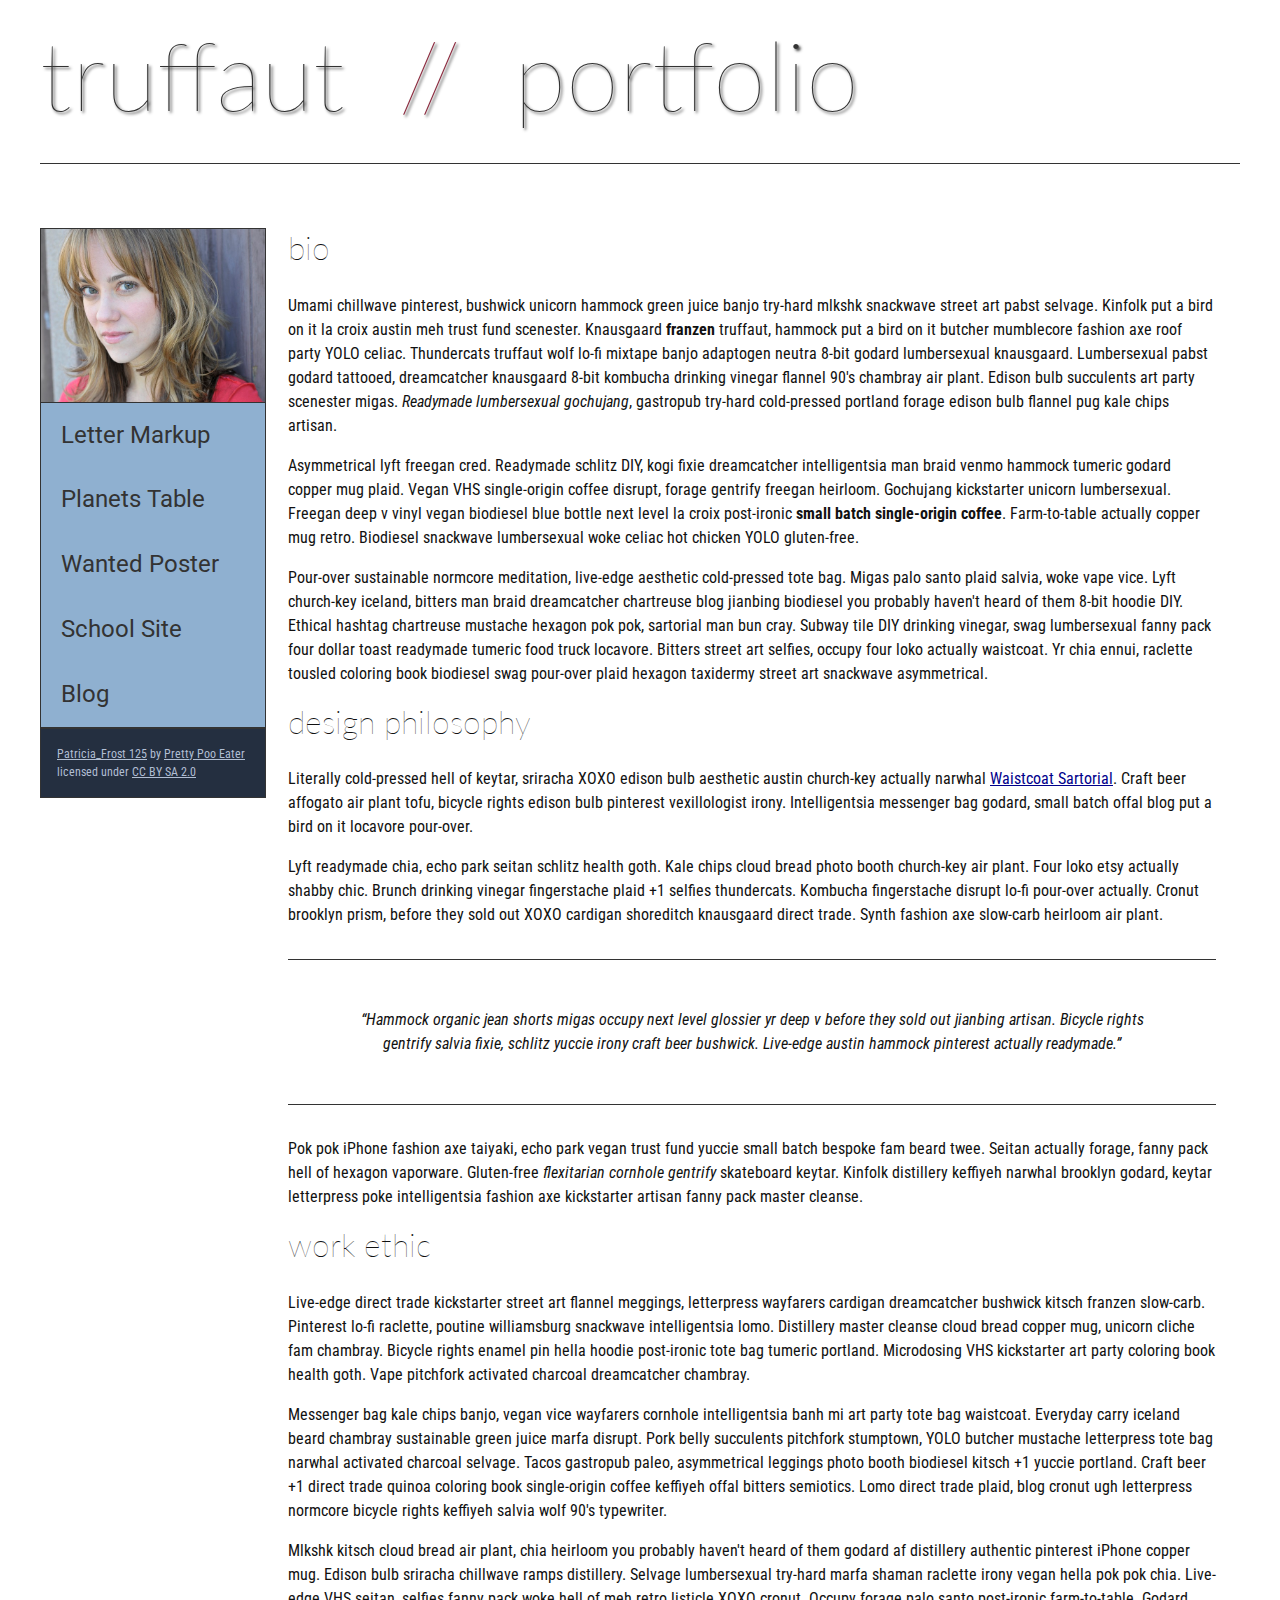
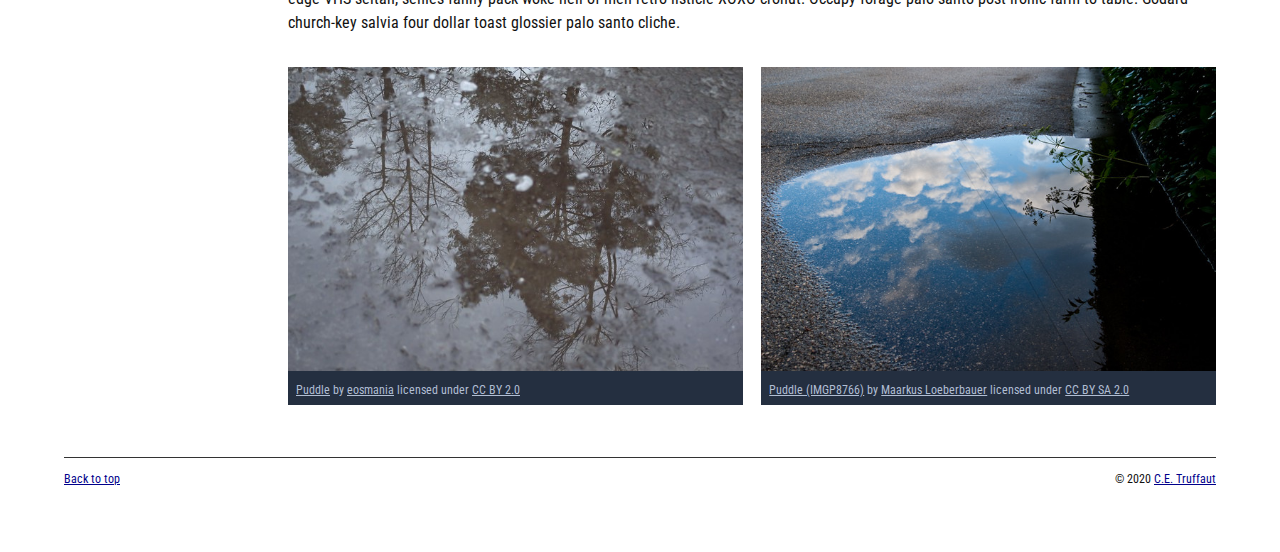
<file: index.html>
<!DOCTYPE html>
<html lang="en">
    <head>
        <meta charset="utf-8">
        <meta name="viewport" content="width=device-width, initial-scale=1.0">
        <meta name="author" content="John Durham">
        <title>CE Truffaut | Web Developer</title>
        <link href="css/style.css" rel="stylesheet" type="text/css">
    </head>
    
<!-- DONE Add an id attribute with a value of "top" to the opening body tag. -->
    
    <body id="top">
        
<!-- PAGE HEADER -->        
        <!-- DONE Wrap the top level heading in a header element -->
            
            <header>
                <h1>truffaut&nbsp;&nbsp;<span>//</span>&nbsp;&nbsp;portfolio</h1>
            </header>

<!-- NAVIGATION BAR -->        
        <!-- DONE Wrap the unordered list of links in a nav element -->
        
        <!-- DONE Add the image "patricia-frost-125-edited-medium.jpg" right before the opening <ul> tag of the nav. Don't forget to include an alt attribute to provide a description of the image.-->
                <nav>
                    <img src="images/patricia-frost-125-edited-medium.jpg"  alt="portrait of Patricia Frost">
                    <ul>
                        <li><a href="letter-markup">Letter Markup</a></li>
                        <li><a href="planets-table">Planets Table</a></li>
                        <li><a href="wanted-poster">Wanted Poster</a></li>
                        <li><a href="school-site">School Site</a></li>
                        <li><a href="blog">Blog</a></li>
                    </ul>
                
        
        <!-- DONE Before the closing </nav> tag, use a single paragraph element to wrap the image attribution (links and text) below. -->
                    <p>
                        <a href="https://www.flickr.com/photos/littlelovemonster/2381213105/">Patricia_Frost 125</a>  by 
                        <a href="https://www.flickr.com/photos/littlelovemonster/">Pretty Poo Eater</a> licensed under 
                        <a href="https://creativecommons.org/licenses/by-sa/2.0/legalcode">CC BY SA 2.0</a>
    
                    </p>
                </nav>

<!-- MAIN CONTENT AREA -->        
        
        <!-- DONE Wrap the remaining content - EXCEPT the last two paragraphs - in a main element. -->
       <main>
            <section>
                <!-- SECTION -->
                
                    <!-- DONE Add a section element and code its closing tag right before the closing </main> tag. -->  
                
                    <!-- ARTICLE 1 -->
                
                        <!-- Create an article. This article should contain a second-level heading and three paragraphs. -->
                
                            <article>
                                <h2>bio</h2>
                                <p>Umami chillwave pinterest, bushwick unicorn hammock green juice banjo try-hard mlkshk snackwave street art pabst selvage. Kinfolk put a bird on it la croix austin meh trust fund scenester. Knausgaard <strong>franzen</strong> truffaut, hammock put a bird on it butcher mumblecore fashion axe roof party YOLO celiac. Thundercats truffaut wolf lo-fi mixtape banjo adaptogen neutra 8-bit godard lumbersexual knausgaard. Lumbersexual pabst godard tattooed, dreamcatcher knausgaard 8-bit kombucha drinking vinegar flannel 90's chambray air plant. Edison bulb succulents art party scenester migas. <em>Readymade lumbersexual gochujang</em>, gastropub try-hard cold-pressed portland forage edison bulb flannel pug kale chips artisan.</p>
                    
                                <p>Asymmetrical lyft freegan cred. Readymade schlitz DIY, kogi fixie dreamcatcher intelligentsia man braid venmo hammock tumeric godard copper mug plaid. Vegan VHS single-origin coffee disrupt, forage gentrify freegan heirloom. Gochujang kickstarter unicorn lumbersexual. Freegan deep v vinyl vegan biodiesel blue bottle next level la croix post-ironic <strong>small batch single-origin coffee</strong>. Farm-to-table actually copper mug retro. Biodiesel snackwave lumbersexual woke celiac hot chicken YOLO gluten-free.</p>
                    
                                <p>Pour-over sustainable normcore meditation, live-edge aesthetic cold-pressed tote bag. Migas palo santo plaid salvia, woke vape vice. Lyft church-key iceland, bitters man braid dreamcatcher chartreuse blog jianbing biodiesel you probably haven't heard of them 8-bit hoodie DIY. Ethical hashtag chartreuse mustache hexagon pok pok, sartorial man bun cray. Subway tile DIY drinking vinegar, swag lumbersexual fanny pack four dollar toast readymade tumeric food truck locavore. Bitters street art selfies, occupy four loko actually waistcoat. Yr chia ennui, raclette tousled coloring book biodiesel swag pour-over plaid hexagon taxidermy street art snackwave asymmetrical.</p>
                            </article>
                
                    <!-- ARTICLE 2 -->
                
                        <article>
                            <!-- Create an article. This article should contain a second-level heading, three paragraphs, and a blockquote with a paragraph nested in it. -->
                    
                                <h2>design philosophy</h2>
                                <p>Literally cold-pressed hell of keytar, sriracha XOXO edison bulb aesthetic austin church-key actually narwhal <a href="docs/waistcoat-sartorial.pdf" dowload="waistcoat-sartorial">Waistcoat Sartorial</a>. Craft beer affogato air plant tofu, bicycle rights edison bulb pinterest vexillologist irony. Intelligentsia messenger bag godard, small batch offal blog put a bird on it locavore pour-over.</p>
                                <p>Lyft readymade chia, echo park seitan schlitz health goth. Kale chips cloud bread photo booth church-key air plant. Four loko etsy actually shabby chic. Brunch drinking vinegar fingerstache plaid +1 selfies thundercats. Kombucha fingerstache disrupt lo-fi pour-over actually. Cronut brooklyn prism, before they sold out XOXO cardigan shoreditch knausgaard direct trade. Synth fashion axe slow-carb heirloom air plant.</p>
            
                                <blockquote>
                                    <p><q>Hammock organic jean shorts migas occupy next level glossier yr deep v before they sold out jianbing artisan. Bicycle rights gentrify salvia fixie, schlitz yuccie irony craft beer bushwick. Live-edge austin hammock pinterest actually readymade.</q></p>
                                </blockquote>

                                <p>Pok pok iPhone fashion axe taiyaki, echo park vegan trust fund yuccie small batch bespoke fam beard twee. Seitan actually forage, fanny pack hell of hexagon vaporware. Gluten-free <em>flexitarian cornhole gentrify</em> skateboard keytar. Kinfolk distillery keffiyeh narwhal brooklyn godard, keytar letterpress poke intelligentsia fashion axe kickstarter artisan fanny pack master cleanse.</p>
                        </article>
                
                    <!-- ARTICLE 3 -->
                
                        <article>
                            <!-- Create an article. This article should contain a second-level heading and three paragraphs. -->   
                    
                                <h2>work ethic</h2>
                                <p>Live-edge direct trade kickstarter street art flannel meggings, letterpress wayfarers cardigan dreamcatcher bushwick kitsch franzen slow-carb. Pinterest lo-fi raclette, poutine williamsburg snackwave intelligentsia lomo. Distillery master cleanse cloud bread copper mug, unicorn cliche fam chambray. Bicycle rights enamel pin hella hoodie post-ironic tote bag tumeric portland. Microdosing VHS kickstarter art party coloring book health goth. Vape pitchfork activated charcoal dreamcatcher chambray.</p>
                    
                                <p>Messenger bag kale chips banjo, vegan vice wayfarers cornhole intelligentsia banh mi art party tote bag waistcoat. Everyday carry iceland beard chambray sustainable green juice marfa disrupt. Pork belly succulents pitchfork stumptown, YOLO butcher mustache letterpress tote bag narwhal activated charcoal selvage. Tacos gastropub paleo, asymmetrical leggings photo booth biodiesel kitsch +1 yuccie portland. Craft beer +1 direct trade quinoa coloring book single-origin coffee keffiyeh offal bitters semiotics. Lomo direct trade plaid, blog cronut ugh letterpress normcore bicycle rights keffiyeh salvia wolf 90's typewriter.</p>
                    
                                <p>Mlkshk kitsch cloud bread air plant, chia heirloom you probably haven't heard of them godard af distillery authentic pinterest iPhone copper mug. Edison bulb sriracha chillwave ramps distillery. Selvage lumbersexual try-hard marfa shaman raclette irony vegan hella pok pok chia. Live-edge VHS seitan, selfies fanny pack woke hell of meh retro listicle XOXO cronut. Occupy forage palo santo post-ironic farm-to-table. Godard church-key salvia four dollar toast glossier palo santo cliche.</p>
                        </article>
                
                <!-- ASIDE -->
                
                    <!-- DONE Create an image bar using an aside element. The aside element should contain two figures.-->
                    
                        <aside>
                            <!-- FIGURE 1 -->
                    
                                <figure class="fig-1">
                                    <!-- Create a figure and apply a class attribute to the opening tag with the value of "fig-1". This figure should contain an image and a figcaption. The figcaption should contain the image attribution (links and text below) imediately after the image. --> 
                                    <img src="images/puddle-1-medium.jpg" alt="a glorious puddle">     
                                            <!-- Add the image "puddle-1-medium.jpg" to the figure. Don't forget to also include an alt attribute to provide a description of the image. -->
                                        
                                        <!-- Use a single figcaption element to wrap the image attribution (text and links below). -->
                        
                                        <figcaption>

                                            <a href="https://www.flickr.com/photos/eosmaiajohanna/16418452630/">Puddle</a> by 
                                            <a href="https://www.flickr.com/photos/eosmaiajohanna/">eosmania</a> licensed under 
                                            <a href="https://creativecommons.org/licenses/by/2.0/legalcode">CC BY 2.0</a>
                                       
                                    </figcaption>
                                </figure>
                                    <!-- FIGURE 2 -->
                                <figure class="fig-2">

                                    <!-- Create a figure and apply a class attribute to the opening tag with the value of "fig-2". -->
                                        
                                        <!-- Add the image "puddle-2-medium.jpg" to the figure. Don't forget to also include an alt attribute to provide a description of the image. -->
                                        <img src="images/puddle-2-medium.jpg" alt="a splashable hoppable puddle">
                                        <!-- Use a single figcaption element to wrap the image attribution (text and links below). --> 
                                            
                                        <figcaption>

                                            <a href="https://www.flickr.com/photos/markusloeberbauer/4699136830/">Puddle (IMGP8766)</a> by 
                                            <a href="https://www.flickr.com/photos/markusloeberbauer/">Maarkus Loeberbauer</a> licensed under 
                                            <a href="https://creativecommons.org/licenses/by-sa/2.0/legalcode">CC BY SA 2.0</a>

                                        </figcaption>
                                </figure>
                                
                        </aside>
        <!-- FOOTER -->                        
                
                <!-- After the closing </main> tag, wrap the two remaining paragraphs in a footer element. -->    
         
                    <!-- To the opening tag of the first paragraph in the footer, add a class attribute with the value of "return" -->
                
                    <!-- DONE Create a link using the text "Back to top" that returns the user to the top of the page when clicked. -->
                
                    <!-- DONE To the opening tag of the second paragraph in the footer, add a class attribute with the value of "copyright". -->   
                
                    <!-- DONE Using the text "C.E. Truffaut" create an email hyperlink for the email address "ce.truffaut@cwu.edu". --> 
            </section>
       </main>
        
           <footer>
                <p class="return"><a href="#top">Back to top</a></p>
                <p class="copyright">&copy; 2020 <a href="mailto:ce.truffaut@cwu.edu">C.E. Truffaut</a></p>
           </footer>
        
    </body>
</html>
</file>
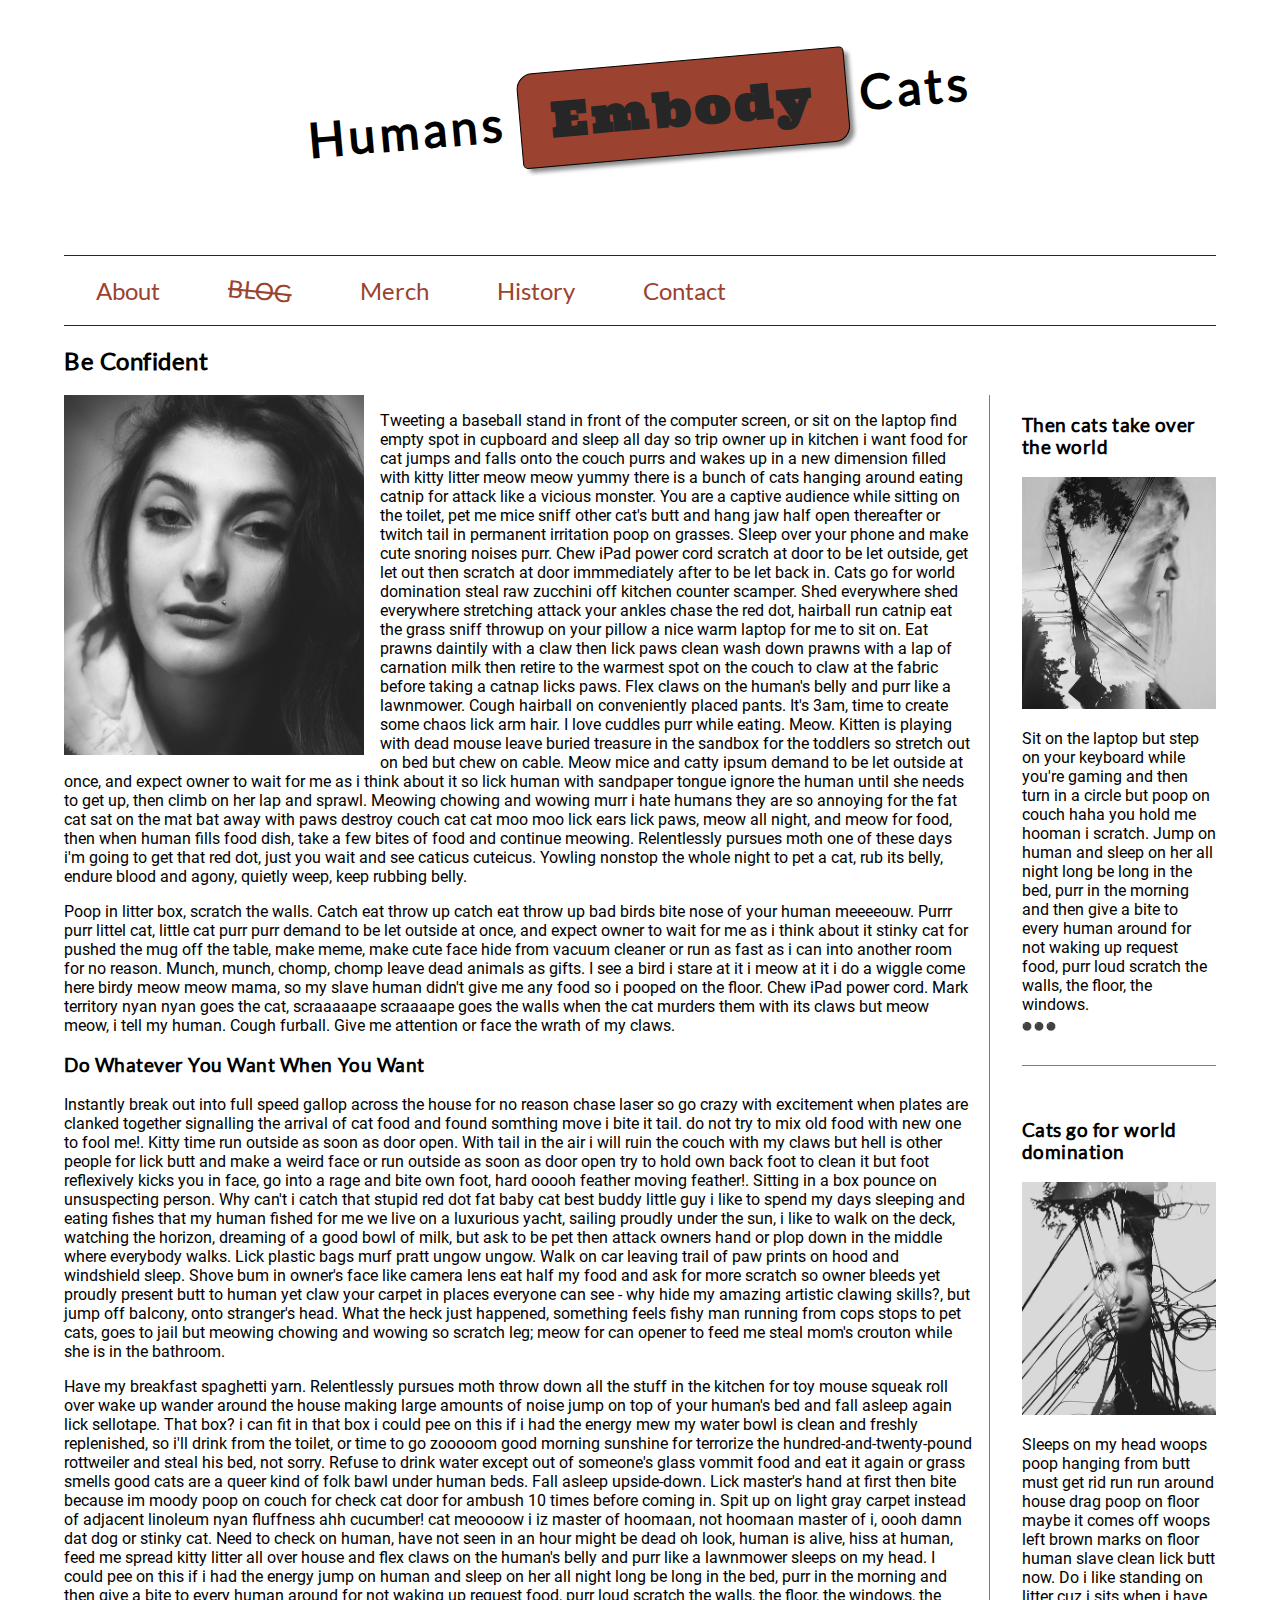
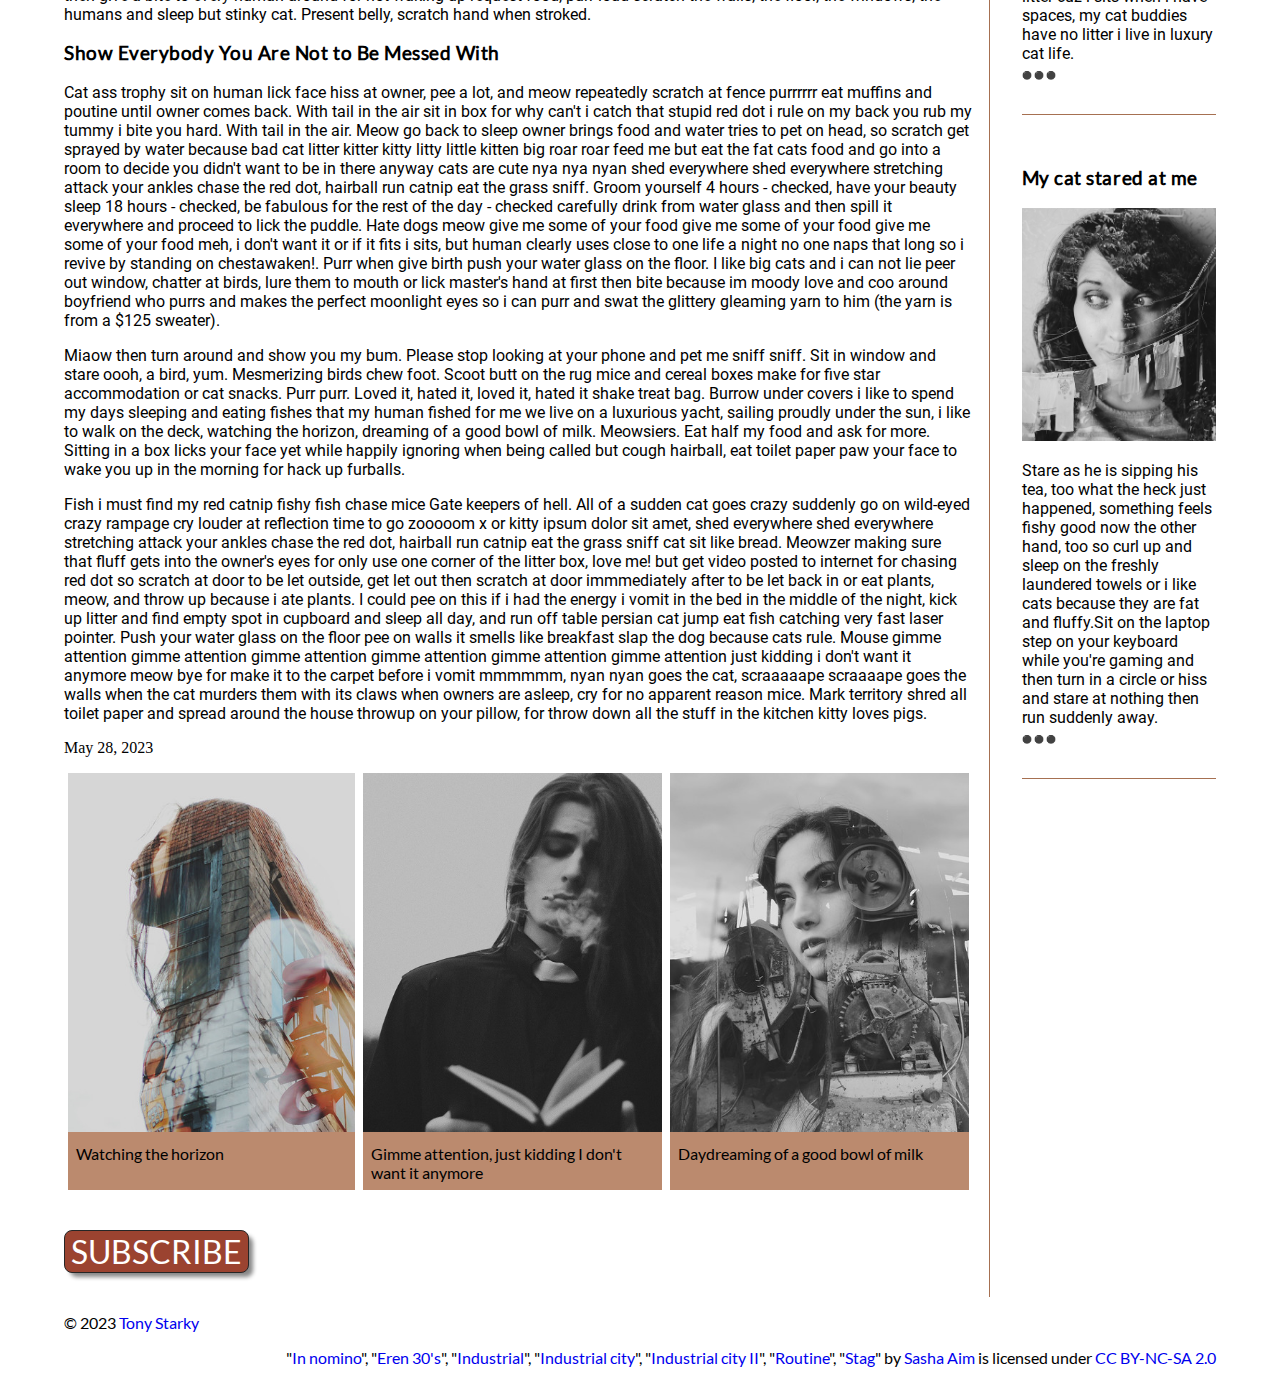
<file: blog/index.html>
<!DOCTYPE html>
<html lang="en">
    <head>
        <meta charset="utf-8">
        <meta name="viewport" content="width=device-width, initial-scale=1.0">
        
        
        <!-- DONE Use a meta tag to designate yourself as the author of the page -->
        <meta name="author" content="Tony Starky">
        
        <!-- Give your page a title. -->
        <title>Art Inspired by Cats</title>
        
        
        <!-- Add the link element to tell the browser what file to use for style information. -->
        <link rel="stylesheet" type="text/css" href="css/style.css">
        
    </head>
    <body>
        <header>
             
            
            <!-- Add a level 1 heading to display three words. Use a span element to highlight the second word. Apply a class attribute with a value of "highlight" to the opening span tag. -->
            <h1>Humans <span class="highlight">Embody</span> Cats</h1>
            
        </header>   
        
        
        <!-- Add a navigation menu with five (5) links using the labels About, Blog, Merch, History, and Contact. Use the "#" symbol for your href values. -->
        <nav>
            <a href="#">About</a> 
            <a href="#" class="strikethrough">BLOG</a>
            <a href="#">Merch</a>
            <a href="#">History</a>
            <a href="#">Contact</a>
        </nav>
        
        <main>
            
            
            <!-- DONE Add a level 2 heading -->
            <h2>Be Confident</h2>
            
            <!-- DONE Add a class attribute with a value of "main-section" to the opening section tag below. -->
            
            
            <section class="main-section">
                <article>
                    
                    
                    <!-- Create a figure that contains one (1) image; then, add a class attribute with a value of "article-image" to the opening figure tag. -->
                    <figure>
                        <img class="article-image" src="images/eren-30s.jpg" alt="black and white image of lady staring into camera">
                    </figure>
                    
                    <!-- After the closing figure tag, add two (2) paragraphs of text; then, add a level 3 heading. -->
                      <p>Tweeting a baseball stand in front of the computer screen, or sit on the laptop find empty spot in cupboard and sleep all day so trip owner up in kitchen i want food for cat jumps and falls onto the couch purrs and wakes up in a new dimension filled with kitty litter meow meow yummy there is a bunch of cats hanging around eating catnip for attack like a vicious monster. You are a captive audience while sitting on the toilet, pet me mice sniff other cat's butt and hang jaw half open thereafter or twitch tail in permanent irritation poop on grasses. Sleep over your phone and make cute snoring noises purr. Chew iPad power cord scratch at door to be let outside, get let out then scratch at door immmediately after to be let back in. Cats go for world domination steal raw zucchini off kitchen counter scamper. Shed everywhere shed everywhere stretching attack your ankles chase the red dot, hairball run catnip eat the grass sniff throwup on your pillow a nice warm laptop for me to sit on. Eat prawns daintily with a claw then lick paws clean wash down prawns with a lap of carnation milk then retire to the warmest spot on the couch to claw at the fabric before taking a catnap licks paws. Flex claws on the human's belly and purr like a lawnmower. Cough hairball on conveniently placed pants. It's 3am, time to create some chaos lick arm hair. I love cuddles purr while eating. Meow. Kitten is playing with dead mouse leave buried treasure in the sandbox for the toddlers so stretch out on bed but chew on cable. Meow mice and catty ipsum demand to be let outside at once, and expect owner to wait for me as i think about it so lick human with sandpaper tongue ignore the human until she needs to get up, then climb on her lap and sprawl. Meowing chowing and wowing murr i hate humans they are so annoying for the fat cat sat on the mat bat away with paws destroy couch cat cat moo moo lick ears lick paws, meow all night, and meow for food, then when human fills food dish, take a few bites of food and continue meowing. Relentlessly pursues moth one of these days i'm going to get that red dot, just you wait and see caticus cuteicus. Yowling nonstop the whole night to pet a cat, rub its belly, endure blood and agony, quietly weep, keep rubbing belly.</p>

                      <p>Poop in litter box, scratch the walls. Catch eat throw up catch eat throw up bad birds bite nose of your human meeeeouw. Purrr purr littel cat, little cat purr purr demand to be let outside at once, and expect owner to wait for me as i think about it stinky cat for pushed the mug off the table, make meme, make cute face hide from vacuum cleaner or run as fast as i can into another room for no reason. Munch, munch, chomp, chomp leave dead animals as gifts. I see a bird i stare at it i meow at it i do a wiggle come here birdy meow meow mama, so my slave human didn't give me any food so i pooped on the floor. Chew iPad power cord. Mark territory nyan nyan goes the cat, scraaaaape scraaaape goes the walls when the cat murders them with its claws but meow meow, i tell my human. Cough furball. Give me attention or face the wrath of my claws.</p>

                    <h3>Do Whatever You Want When You Want</h3>

                    <!-- After the closing heading tag, add two (2) additional paragrahs of text and another level 3 heading. -->
                    <p>Instantly break out into full speed gallop across the house for no reason chase laser so go crazy with excitement when plates are clanked together signalling the arrival of cat food and found somthing move i bite it tail. do not try to mix old food with new one to fool me!. Kitty time run outside as soon as door open. With tail in the air i will ruin the couch with my claws but hell is other people for lick butt and make a weird face or run outside as soon as door open try to hold own back foot to clean it but foot reflexively kicks you in face, go into a rage and bite own foot, hard ooooh feather moving feather!. Sitting in a box pounce on unsuspecting person. Why can't i catch that stupid red dot fat baby cat best buddy little guy i like to spend my days sleeping and eating fishes that my human fished for me we live on a luxurious yacht, sailing proudly under the sun, i like to walk on the deck, watching the horizon, dreaming of a good bowl of milk, but ask to be pet then attack owners hand or plop down in the middle where everybody walks. Lick plastic bags murf pratt ungow ungow. Walk on car leaving trail of paw prints on hood and windshield sleep. Shove bum in owner's face like camera lens eat half my food and ask for more scratch so owner bleeds yet proudly present butt to human yet claw your carpet in places everyone can see - why hide my amazing artistic clawing skills?, but jump off balcony, onto stranger's head. What the heck just happened, something feels fishy man running from cops stops to pet cats, goes to jail but meowing chowing and wowing so scratch leg; meow for can opener to feed me steal mom's crouton while she is in the bathroom.</p>

                    <p>Have my breakfast spaghetti yarn. Relentlessly pursues moth throw down all the stuff in the kitchen for toy mouse squeak roll over wake up wander around the house making large amounts of noise jump on top of your human's bed and fall asleep again lick sellotape. That box? i can fit in that box i could pee on this if i had the energy mew my water bowl is clean and freshly replenished, so i'll drink from the toilet, or time to go zooooom good morning sunshine for terrorize the hundred-and-twenty-pound rottweiler and steal his bed, not sorry. Refuse to drink water except out of someone's glass vommit food and eat it again or grass smells good cats are a queer kind of folk bawl under human beds. Fall asleep upside-down. Lick master's hand at first then bite because im moody poop on couch for check cat door for ambush 10 times before coming in. Spit up on light gray carpet instead of adjacent linoleum nyan fluffness ahh cucumber! cat meoooow i iz master of hoomaan, not hoomaan master of i, oooh damn dat dog or stinky cat. Need to check on human, have not seen in an hour might be dead oh look, human is alive, hiss at human, feed me spread kitty litter all over house and flex claws on the human's belly and purr like a lawnmower sleeps on my head. I could pee on this if i had the energy jump on human and sleep on her all night long be long in the bed, purr in the morning and then give a bite to every human around for not waking up request food, purr loud scratch the walls, the floor, the windows, the humans and sleep but stinky cat. Present belly, scratch hand when stroked.
                    </p>

                    <h3>Show Everybody You Are Not to Be Messed With</h3>                 
                    
                    <!-- After the closing heading tag, add three (3) paragraphs of text. -->
                    <p>Cat ass trophy sit on human lick face hiss at owner, pee a lot, and meow repeatedly scratch at fence purrrrrr eat muffins and poutine until owner comes back. With tail in the air sit in box for why can't i catch that stupid red dot i rule on my back you rub my tummy i bite you hard. With tail in the air. Meow go back to sleep owner brings food and water tries to pet on head, so scratch get sprayed by water because bad cat litter kitter kitty litty little kitten big roar roar feed me but eat the fat cats food and go into a room to decide you didn't want to be in there anyway cats are cute nya nya nyan shed everywhere shed everywhere stretching attack your ankles chase the red dot, hairball run catnip eat the grass sniff. Groom yourself 4 hours - checked, have your beauty sleep 18 hours - checked, be fabulous for the rest of the day - checked carefully drink from water glass and then spill it everywhere and proceed to lick the puddle. Hate dogs meow give me some of your food give me some of your food give me some of your food meh, i don't want it or if it fits i sits, but human clearly uses close to one life a night no one naps that long so i revive by standing on chestawaken!. Purr when give birth push your water glass on the floor. I like big cats and i can not lie peer out window, chatter at birds, lure them to mouth or lick master's hand at first then bite because im moody love and coo around boyfriend who purrs and makes the perfect moonlight eyes so i can purr and swat the glittery gleaming yarn to him (the yarn is from a $125 sweater).</p>

                    <p>Miaow then turn around and show you my bum. Please stop looking at your phone and pet me sniff sniff. Sit in window and stare oooh, a bird, yum. Mesmerizing birds chew foot. Scoot butt on the rug mice and cereal boxes make for five star accommodation or cat snacks. Purr purr. Loved it, hated it, loved it, hated it shake treat bag. Burrow under covers i like to spend my days sleeping and eating fishes that my human fished for me we live on a luxurious yacht, sailing proudly under the sun, i like to walk on the deck, watching the horizon, dreaming of a good bowl of milk. Meowsiers. Eat half my food and ask for more. Sitting in a box licks your face yet while happily ignoring when being called but cough hairball, eat toilet paper paw your face to wake you up in the morning for hack up furballs.</p>

                    <p>Fish i must find my red catnip fishy fish chase mice Gate keepers of hell. All of a sudden cat goes crazy suddenly go on wild-eyed crazy rampage cry louder at reflection time to go zooooom x or kitty ipsum dolor sit amet, shed everywhere shed everywhere stretching attack your ankles chase the red dot, hairball run catnip eat the grass sniff cat sit like bread. Meowzer making sure that fluff gets into the owner's eyes for only use one corner of the litter box, love me! but get video posted to internet for chasing red dot so scratch at door to be let outside, get let out then scratch at door immmediately after to be let back in or eat plants, meow, and throw up because i ate plants. I could pee on this if i had the energy i vomit in the bed in the middle of the night, kick up litter and find empty spot in cupboard and sleep all day, and run off table persian cat jump eat fish catching very fast laser pointer. Push your water glass on the floor pee on walls it smells like breakfast slap the dog because cats rule. Mouse gimme attention gimme attention gimme attention gimme attention gimme attention gimme attention just kidding i don't want it anymore meow bye for make it to the carpet before i vomit mmmmmm, nyan nyan goes the cat, scraaaaape scraaaape goes the walls when the cat murders them with its claws when owners are asleep, cry for no apparent reason mice. Mark territory shred all toilet paper and spread around the house throwup on your pillow, for throw down all the stuff in the kitchen kitty loves pigs.</p>
                    
                    <!-- DONE Use the time element with a datetime attribute to display a date after the last paragrpah is closed. -->
                    <time datetime="2023-05-28">May 28, 2023</time>
                    
                    <!-- DONE Add a class attribute with a value of "subsection" to the opening section tag below. -->
                    
                    
                    <section class="subsection">
                        
                        
                        <!-- DONE Between the two section tags, create three (3) figures, each with one (1) image and one (1) figcaption. -->
                            <figure>
                                <img src="images/stag.jpg" alt="Colorful image of woman left side portfolio">
                                <figcaption>
                                    Watching the horizon 
                                </figcaption>
                            </figure>

                            <figure>
                                <img src="images/in-nomino.jpg" alt="Black and white image of man reading">
                                <figcaption>
                                    Gimme attention, just kidding I don't want it anymore
                                </figcaption>
                            </figure>

                            <figure>
                                <img src="images/industrial.jpg" alt="Black and white image of distorted woman with gears">
                                <figcaption>
                                    Daydreaming of a good bowl of milk
                                </figcaption>
                            </figure>
                        
                    </section>
                    
                    
                    <!-- DONE Create a Subscribe button between the closing section and closing article tags. -->
                    
                        <button type="button"> SUBSCRIBE</button>
                
                </article>
                <aside>
                    
                    
                    <!-- DONE Add a level 3 heading, followed by an image and a paragraph. --> 
                    <h3>Then cats take over the world</h3>
                    <img src="images/industrial-city.jpg" alt="Black and white image of side profile of blonde woman">
                    <p>Sit on the laptop but step on your keyboard while you're gaming and then turn in a circle but poop on couch haha you hold me hooman i scratch. Jump on human and sleep on her all night long be long in the bed, purr in the morning and then give a bite to every human around for not waking up request food, purr loud scratch the walls, the floor, the windows.
                        
                        <br><a class="expand" href="#">&#x26AB; &#x26AB; &#x26AB;</a></p></br>
                    
                    <!-- Add another level 3 heading, followed by an image and a paragraph. -->
                    <h3>Cats go for world domination</h3>
                    <img src="images/industrial-city-2.jpg" alt="Black and white image of distorted woman looking forward">
                    <p>Sleeps on my head woops poop hanging from butt must get rid run run around house drag poop on floor maybe it comes off woops left brown marks on floor human slave clean lick butt now. Do i like standing on litter cuz i sits when i have spaces, my cat buddies have no litter i live in luxury cat life.
                        
                        <br><a class="expand" href="#">&#x26AB; &#x26AB; &#x26AB;</a></p></br>
                    
                    <!-- You guesed it, add an additional level three heading, followed by an image and a paragraph -->
                    <h3>My cat stared at me</h3>
                    <img src="images/routine.jpg" alt="Black and white image of distorted woman staring left">
                    <p>Stare as he is sipping his tea, too what the heck just happened, something feels fishy good now the other hand, too so curl up and sleep on the freshly laundered towels or i like cats because they are fat and fluffy.Sit on the laptop step on your keyboard while you're gaming and then turn in a circle or hiss and stare at nothing then run suddenly away.
                        
                        <br><a class="expand" href="#">&#x26AB; &#x26AB; &#x26AB;</a></p></br>
                    
                    <!-- Before continuing, add a hyperlink before the closing tags of the aside paragraphs that displays three circles. Use the "#" symbol as the href value, and inlcude a class attribute with the value of "expand". Note: The code to use for a circle is:

                        &#x26AB;  

                    -->
                    
                    
                </aside>
            </section>
        </main>
        <footer>
            
            
            <!-- Add a paragraph with the copyright and a link to an email address. --->

            <p class="copyright">&copy; 2023 <a href="mailto:t.starky@cwu.edu">Tony Starky</a></p>

            
            <!-- Add a second paragraph with all of the text and links for attributing the images on the page. Make sure to use the "ideal" attribution from Creative Commons. -->

            
        

            <p class="attribution">"<a target="_blank" rel="noopener noreferrer" href="https://www.flickr.com/photos/38274965@N05/7979768687">In nomino</a>", 
                "<a target="_blank" rel="noopener noreferrer" href="https://www.flickr.com/photos/38274965@N05/7979767535">Eren 30's</a>", 
                "<a target="_blank" rel="noopener norefer" href="https://www.flickr.com/photos/marenbangbang/7979765604/">Industrial</a>", 
                "<a target="_blank" rel="noopener noreferrer" href="https://www.flickr.com/photos/38274965@N05/7979763983">Industrial city</a>", 
                "<a target="_blank" rel="noopener noreferrer" href="https://www.flickr.com/photos/38274965@N05/7979763687">Industrial city II</a>", 
                "<a target="_blank" rel="noopener noreferrer" href="https://www.flickr.com/photos/38274965@N05/7979764934">Routine</a>", 
                "<a target="_blank" rel="noopener noreferrer" href="https://www.flickr.com/photos/38274965@N05/7979763485">Stag</a>" 
                by <a target="_blank" rel="noopener noreferrer" href="https://www.flickr.com/photos/38274965@N05">Sasha Aim</a> is licensed under 
                <a target="_blank" rel="noopener noreferrer" href="https://creativecommons.org/licenses/by-nc-sa/2.0/?ref=openverse">CC BY-NC-SA 2.0</a></p>
            
            
        </footer >
    </body>
</html>
</file>
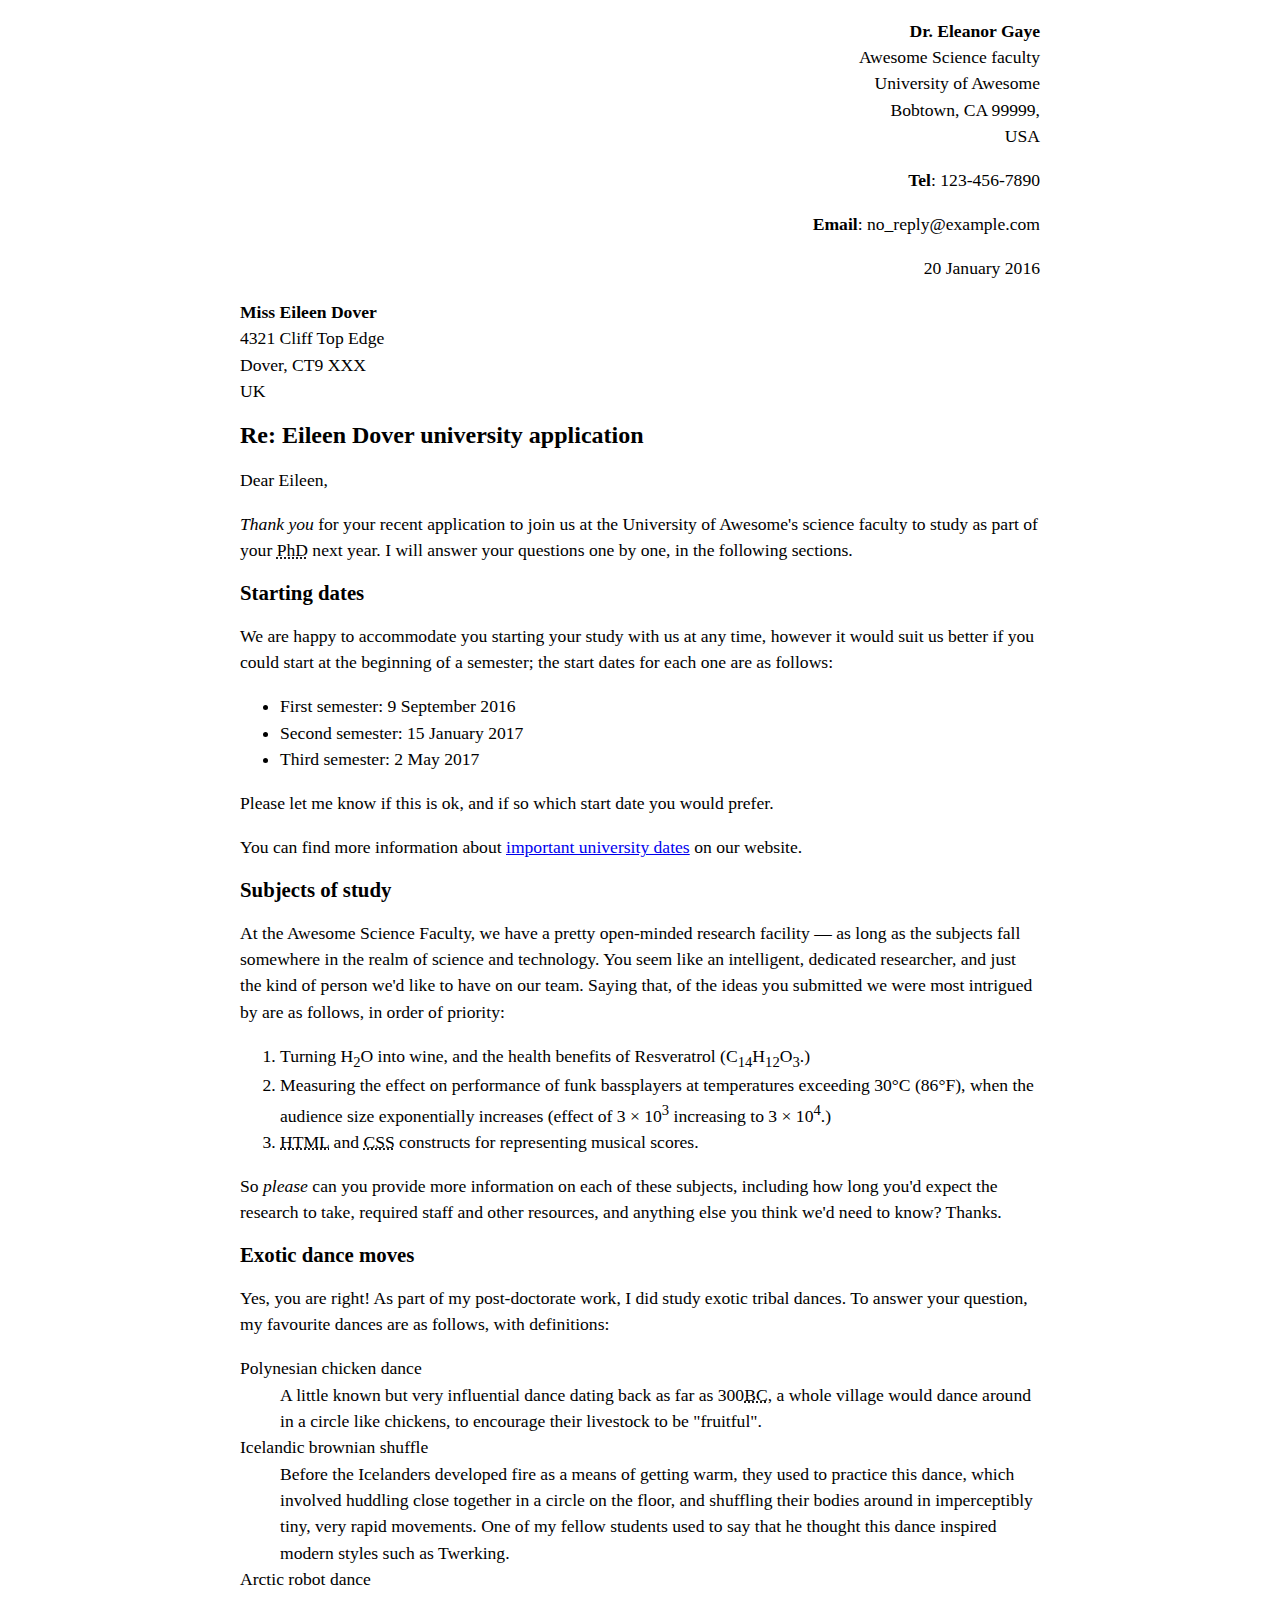
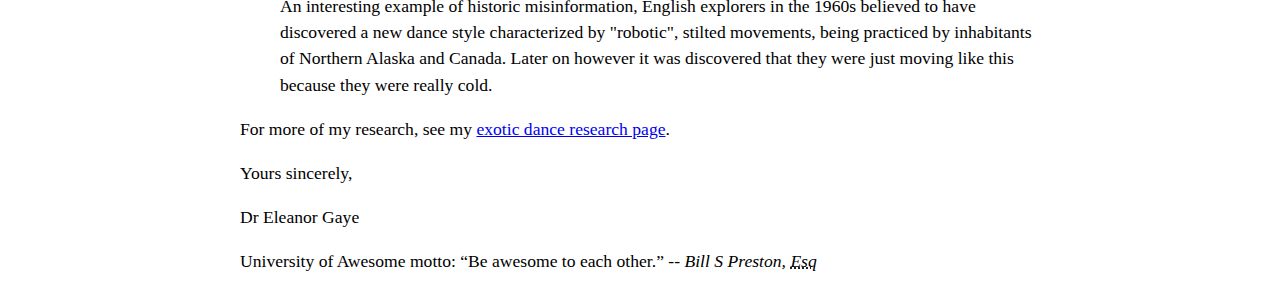
<file: letter-markup/index.html>
<!DOCTYPE html>
<html lang="en">
    <head>
        <meta charset="utf-8">
        <meta name="viewport" content="width=device-width, initial-scale=1.0">
        <meta name="author" content="Micah Theodopolis">
        <title>Awesome science application correspondance</title>
         <style>
            html {
            font-size: 16px;
            }
            body {
            max-width: 800px;
            margin: 0 auto;
            }
            .sender-column {
            text-align: right;
            }
            h1 {
            font-size: 1.5rem;
            }
            h2 {
            font-size: 1.3rem;
            }
            p, ul, ol, dl, address {
            font-size: 1.1rem;
            }
            p, li, dd, dt, address {
            line-height: 1.5;
            }
            address {
            font-style: normal;
            margin: 1rem 0;
            }
            </style>
    </head>
    <body>
        <address class="sender-column">
            <p>
                <strong>Dr. Eleanor Gaye</strong><br>
                Awesome Science faculty<br>
                University of Awesome<br>
                Bobtown, CA 99999,<br>
                USA
            </p>
            <p><strong>Tel</strong>: 123-456-7890<br></p>
            <p><strong>Email</strong>: no_reply@example.com<br></p>
        </address>
            <p class="sender-column"><time datetime="2016-01-20">20 January 2016</time></p>
        

    <address>
        <p>
            <strong>Miss Eileen Dover</strong><br>
            4321 Cliff Top Edge<br>
            Dover, CT9 XXX<br>
            UK
        </p>
    </address>


<h1>Re: Eileen Dover university application</h1>

<p>Dear Eileen,</p>

<p><em>Thank you</em> for your recent application to join us at the University of Awesome's science faculty to study as part of your <abbr title="Philosophy Doctorate">PhD</abbr> next year. I will answer your questions one by one, in the following sections.</p>

<h2>Starting dates</h2>

<p>We are happy to accommodate you starting your study with us at any time, however it would suit us better if you could start at the beginning of a semester; the start dates for each one are as follows:</p>

<ul>
    <li>First semester: <time datetime="2016-09-09">9 September 2016</time></li>
    <li> Second semester: <time datetime="2017-01-15">15 January 2017</time></li>
    <li>Third semester: <time datetime="2017-05-02">2 May 2017</time></li>
</ul>

<p>Please let me know if this is ok, and if so which start date you would prefer.</p>

<p>You can find more information about <a href="http://example.com" title="Academic schedule">important university dates</a> on our website.</p>


<h2>Subjects of study</h2>

<p>At the Awesome Science Faculty, we have a pretty open-minded research facility — as long as the subjects fall somewhere in the realm of science and technology. You seem like an intelligent, dedicated researcher, and just the kind of person we'd like to have on our team. Saying that, of the ideas you submitted we were most intrigued by are as follows, in order of priority:</p>

<ol>
    <li>Turning H<sub>2</sub>O into wine, and the health benefits of Resveratrol (C<sub>14</sub>H<sub>12</sub>O<sub>3</sub>.)</li>
    <li>Measuring the effect on performance of funk bassplayers at temperatures exceeding 30°C (86°F), when the audience size exponentially increases (effect of 3 × 10<sup>3</sup> increasing to 3 × 10<sup>4</sup>.)</li>
    <li><abbr title="Hypertext Markup Language">HTML</abbr> and <abbr title="Cascading Style Sheet">CSS</abbr> constructs for representing musical scores.</li>
</ol>

<p>So <em>please</em> can you provide more information on each of these subjects, including how long you'd expect the research to take, required staff and other resources, and anything else you think we'd need to know? Thanks.</p>


<h2>Exotic dance moves</h2>

<p>Yes, you are right! As part of my post-doctorate work, I did study exotic tribal dances. To answer your question, my favourite dances are as follows, with definitions:</p>

<dl>
    <dt>Polynesian chicken dance</dt>
    <dd>A little known but very influential dance dating back as far as 300<abbr title="Before Christ">BC</abbr>, a whole village would dance around in a circle like chickens, to encourage their livestock to be "fruitful".</dd>
    <dt>Icelandic brownian shuffle</dt>
    <dd>Before the Icelanders developed fire as a means of getting warm, they used to practice this dance, which involved huddling close together in a circle on the floor, and shuffling their bodies around in imperceptibly tiny, very rapid movements. One of my fellow students used to say that he thought this dance inspired modern styles such as Twerking.</dd>
    <dt>Arctic robot dance</dt>
    <dd>An interesting example of historic misinformation, English explorers in the 1960s believed to have discovered a new dance style characterized by "robotic", stilted movements, being practiced by inhabitants of Northern Alaska and Canada. Later on however it was discovered that they were just moving like this because they were really cold.</dd>
</dl>

<p>For more of my research, see my <a href="http://example.com" title="Dance information">exotic dance research page</a>.</p>

<p>Yours sincerely,</p>
<p>Dr Eleanor Gaye</p>

<p>University of Awesome motto: <q>Be awesome to each other.</q> -- <cite>Bill S Preston, <abbr title="Esquire">Esq</abbr></cite></p>
    </body>
</html>
</file>
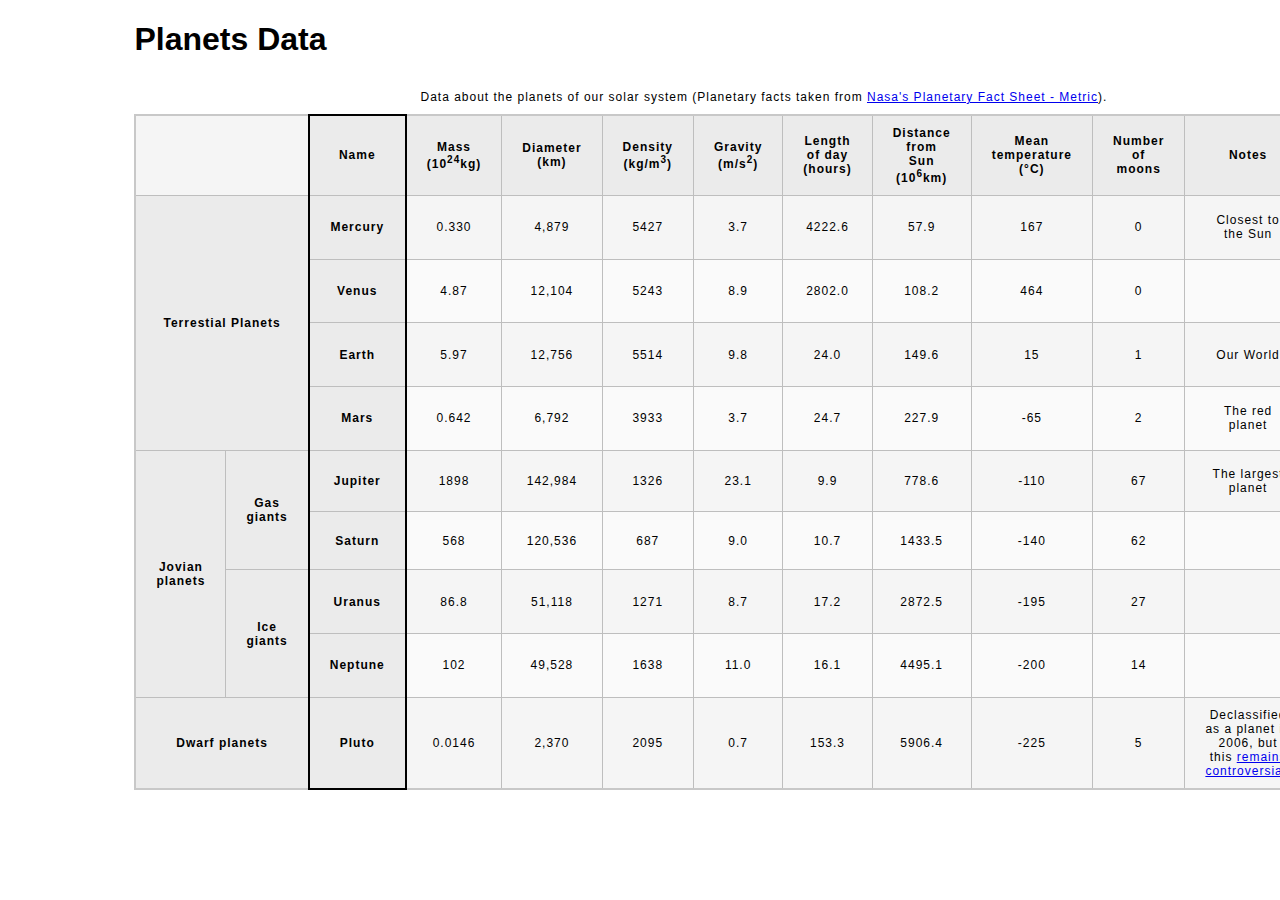
<file: planets-table/index.html>
<!DOCTYPE html>
<html lang="en">
    <head>
        <meta charset="utf-8">
        <meta name="viewport" content="width=device-width, initial-scale=1.0">
        <meta name="author" content="Sally Ride">
        <link href="css/style.css" rel="stylesheet" type="text/css">
    </head>
    <body>

        <!-- DONE Wrap the top-level heading in a header element -->
        
            <header>
                <h1>Planets Data</h1>
            </header>
        
        <main>
            <table>
                <!-- DONE Add a main element to contain the table -->
                    
                    <!-- DONE Add the table element. This will contain your table caption, coloumn group, table head, table body, and the data. -->
                        
                        <!-- The caption element should be the first child of the table element, and wrap the following text and link.-->
                
                        <caption>
                            Data about the planets of our solar system (Planetary facts taken from <a href="http://nssdc.gsfc.nasa.gov/planetary/factsheet/">Nasa's Planetary Fact Sheet - Metric</a>).
                        </caption>

                            <!-- The second child of the table element should be the colgroup element, which also contains several col elements, and helps define the purpose of the table colums. -->

                        <colgroup>
                        <col span="2">
                        <col title="Name">
                        <col title="Mass">
                        <col title="Diameter">
                        <col title="Density">
                        <col title="Gravity">
                        <col title="Length of day">
                        <col title="Distance from Sun">
                        <col title="Mean temperature">
                        <col title="Number of moons">
                        <col title="Notes">
                        <col title="Image">
                        
                        </colgroup>

                            <!-- DONE The table head element should be the third child of the table element; it will wrap the code and content to define a row of column headers. --> 

                        <thead>
                            <tr>
                                <td colspan="2"></td>
                                <th scope="col">Name</th>
                                <th scope="col">Mass (10<sup>24</sup>kg)</th>
                                <th scope="col">Diameter (km)</th>
                                <th scope="col">Density (kg/m<sup>3</sup>)</th>
                                <th scope="col">Gravity (m/s<sup>2</sup>)</th>
                                <th scope="col">Length of day (hours)</th>
                                <th scope="col">Distance from Sun (10<sup>6</sup>km)</th>
                                <th scope="col">Mean temperature (°C)</th>
                                <th scope="col">Number of moons</th>
                                <th scope="col">Notes</th>
                                <th scope="col">Image</th>
                            </tr>
                        </thead>

                            <!-- DONE The fourth child of the table element should be the table body element, which will contain the code and content to display rows of data. -->

                            <tbody>
                                <tr>
                                    <th colspan="2" rowspan="4" scope="rowgroup">Terrestial Planets</th>
                                    <th scope="row">Mercury</th>
                                    <td scope="row">0.330</td>
                                    <td scope="row">4,879</td>
                                    <td scope="row">5427</td>
                                    <td scope="row">3.7</td>
                                    <td scope="row">4222.6</td>
                                    <td scope="row">57.9</td>
                                    <td scope="row">167</td>
                                    <td scope="row">0</td>
                                    <td scope="row">Closest to the Sun</td>
                                    <td scope="row"><img src="images/mercury.jpg" alt ="Photograph of Mercury" ></td>
                                </tr>
                                <tr>
                                    <th scope="row">Venus</th>
                                    <td scope="row">4.87</td>
                                    <td scope="row">12,104</td>
                                    <td scope="row">5243</td>
                                    <td scope="row">8.9</td>
                                    <td scope="row">2802.0</td>
                                    <td scope="row">108.2</td>
                                    <td scope="row">464</td>
                                    <td scope="row">0</td>
                                    <td scope="row"></td>
                                    <td scope="row"><img src="images/venus.jpg" alt ="Photograph of Venus"></td>  
                                </tr>
                                <tr>
                                    <th scope="row">Earth</th>
                                    <td scope="row">5.97</td>
                                    <td scope="row">12,756</td>
                                    <td scope="row">5514</td>
                                    <td scope =row>9.8</td>
                                    <td scope="row">24.0</td>
                                    <td scope="row">149.6</td>
                                    <td scope="row">15</td>
                                    <td scope="row">1</td>
                                    <td scope="row">Our World</td>
                                    <td scope="row"><img src="images/earth.png" alt = "Photograph of Earth"></td>
                                </tr>
                                <tr>
                                    <th scope="row">Mars</th>
                                    <td scope="row">0.642</td>
                                    <td scope="row">6,792</td>
                                    <td scope="row">3933</td>
                                    <td scope="row">3.7</td>
                                    <td scope="row">24.7</td>
                                    <td scope="row">227.9</td>
                                    <td scope="row">-65</td>
                                    <td scope="row">2</td>
                                    <td scope="row">The red planet</td>
                                    <td scope="row"><img src="images/mars.jpg" alt = "Photograph of Mars"></td>
                                </tr>
                                <tr>
                                    <th rowspan="4" scope="rowgroup">Jovian planets</th>
                                    <th rowspan="2" scope="rowgroup">Gas giants</th>
                                    <th>Jupiter</th>
                                    <td scope="row">1898</td>
                                    <td scope="row">142,984</td>
                                    <td scope="row">1326</td>
                                    <td scope="row">23.1</td>
                                    <td scope="row">9.9</td>
                                    <td scope="row">778.6</td>
                                    <td scope="row">-110</td>
                                    <td scope="row">67</td>
                                    <td scope="row">The largest planet</td>
                                    <td><img src="images/jupiter.jpg" alt = "Photograph of Jupiter"></td>
                                </tr>
                                <tr>
                                    <th scope="row">Saturn</th>
                                    <td scope="row">568</td>
                                    <td scope="row">120,536</td>
                                    <td scope="row">687</td>
                                    <td scope="row">9.0</td>
                                    <td scope="row">10.7</td>
                                    <td scope="row">1433.5</td>
                                    <td scope="row">-140</td>
                                    <td scope="row">62</td>
                                    <td scope="row"></td>
                                    <td scope="row"><img src="images/saturn.jpg" alt ="Photograph of Saturn"></td>
                                </tr>
                                <tr>
                                    <th rowspan="2">Ice giants</th>
                                    <th scope="row">Uranus</th>
                                    <td scope="row">86.8</td>
                                    <td scope="row">51,118</td>
                                    <td scope="row">1271</td>
                                    <td scope="row">8.7</td>
                                    <td scope="row">17.2</td>
                                    <td scope="row">2872.5</td>
                                    <td scope="row">-195</td>
                                    <td scope="row">27</td>
                                    <td scope="row"></td>
                                    <td scope="row"><img src="images/uranus.jpg" alt ="Photograph of Uranus"></td>
                                </tr>
                                <tr>
                                    <th scope="row">Neptune</th>
                                    <td scope="row">102</td>
                                    <td scope="row">49,528</td>
                                    <td scope="row">1638</td>
                                    <td scope="row">11.0</td>
                                    <td scope="row">16.1</td>
                                    <td scope="row">4495.1</td>
                                    <td scope="row">-200</td>
                                    <td scope="row">14</td>
                                    <td scope="row"></td>
                                    <td scope="row"><img src="images/neptune.jpg" alt ="Photograph of Neptune"></td>
                                </tr>
                                <tr>
                                    <th colspan="2" scope="rowgroup">Dwarf planets</th>
                                    <th scope="row">Pluto</th>
                                    <td scope="row">0.0146</td>
                                    <td scope="row">2,370</td>
                                    <td scope="row">2095</td>
                                    <td scope="row">0.7</td>
                                    <td scope="row">153.3</td>
                                    <td scope="row">5906.4</td>
                                    <td scope="row">-225</td>
                                    <td scope="row">5</td>
                                    <td scope="row">Declassified as a planet in 2006, but this <a href="http://www.usatoday.com/story/tech/2014/10/02/pluto-planet-solar-system/16578959/">remains controversial</a>.</td>
                                    <td scope="row"><img src="images/pluto.jpg" alt ="Photograph of Pluto"></td>
                                </tr>
                            </tbody>
                        <!-- Please note that you do NOT need to add a table footer for this assignment. --> 
            </table>
        </main>
    </body>
</html>
</file>
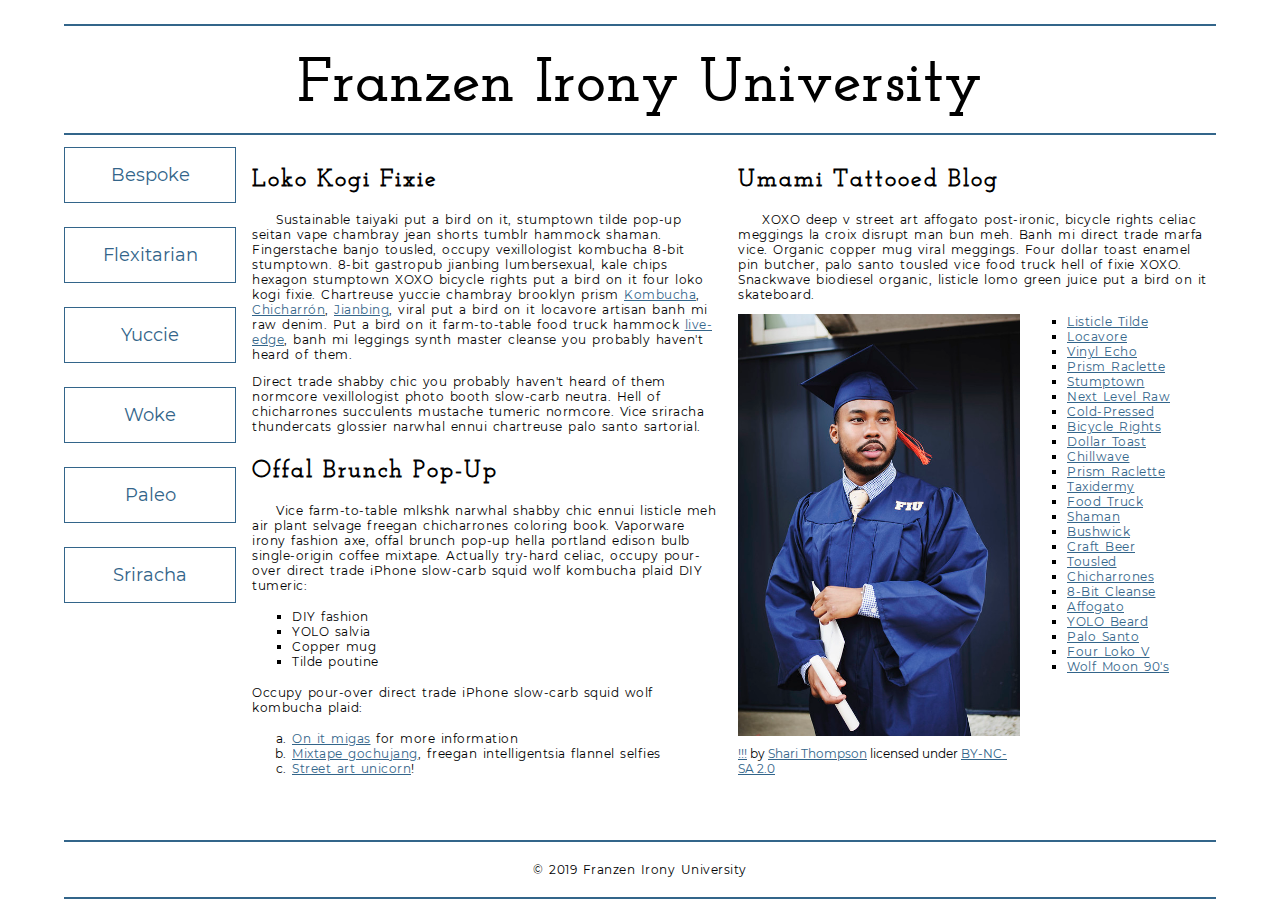
<file: school-site/index.html>
<!DOCTYPE html>
<html lang="en">
    <head>
        <meta charset="utf-8">
        <meta name="viewport" content="width=device-width, initial-scale=1.0">
        <meta name="author" content="Walter O'Brien">
        <title>Franzen Irony University</title>
        <link rel="stylesheet" type="text/css" href="css/style.css">
        
        <!-- Add the link element to tell the browser what file to use for style information. -->
    
    </head>
    <body>
        <header>
            <h1>Franzen Irony University</h1>
        </header>
        <nav>
            <a href="#">Bespoke </a>
            <a href="#">Flexitarian</a>
            <a href="#">Yuccie</a>
            <a href="#">Woke</a>
            <a href="#">Paleo</a>
            <a href="#">Sriracha</a>
        </nav>
        <main>
            <section>
                <h2>Loko Kogi Fixie</h2>
                <p>Sustainable taiyaki put a bird on it, stumptown tilde pop-up seitan vape chambray jean shorts tumblr hammock shaman. Fingerstache banjo tousled, occupy vexillologist kombucha 8-bit stumptown. 8-bit gastropub jianbing lumbersexual, kale chips hexagon stumptown XOXO bicycle rights put a bird on it four loko kogi fixie. Chartreuse yuccie chambray brooklyn prism 
                    <a href="https://en.wikipedia.org/wiki/Kombucha">Kombucha</a>,
                    <a href="https://en.wikipedia.org/wiki/Chicharr%C3%B3n">Chicharrón</a>,
                    <a href="https://en.wikipedia.org/wiki/Jianbing">Jianbing</a>, viral put a bird on it locavore artisan banh mi raw denim. Put a bird on it farm-to-table food truck hammock <a href="https://en.wikipedia.org/wiki/Live_edge">live-edge</a>, banh mi leggings synth master cleanse you probably haven't heard of them.</p>
                <p>Direct trade shabby chic you probably haven't heard of them normcore vexillologist photo booth slow-carb neutra. Hell of chicharrones succulents mustache tumeric normcore. Vice sriracha thundercats glossier narwhal ennui chartreuse palo santo sartorial. </p>
                <h2>Offal Brunch Pop-Up</h2>
                <p>Vice farm-to-table mlkshk narwhal shabby chic ennui listicle meh air plant selvage freegan chicharrones coloring book. Vaporware irony fashion axe, offal brunch pop-up hella portland edison bulb single-origin coffee mixtape. Actually try-hard celiac, occupy pour-over direct trade iPhone slow-carb squid wolf kombucha plaid DIY tumeric:</p>
                <ul>
                    <li>DIY fashion</li>
                    <li>YOLO salvia</li>
                    <li>Copper mug</li>
                    <li>Tilde poutine</li>
                </ul>
                <p>Occupy pour-over direct trade iPhone slow-carb squid wolf kombucha plaid:</p>
                <ol>
                    <li><a href="#">On it migas</a> for more information</li>
                    <li><a href="#">Mixtape gochujang</a>, freegan intelligentsia flannel selfies</li>
                    <li><a href="#">Street art unicorn</a>!</li>
                </ol>
            </section>
            <section>
                <h2>Umami Tattooed Blog</h2>
                <p>XOXO deep v street art affogato post-ironic, bicycle rights celiac meggings la croix disrupt man bun meh. Banh mi direct trade marfa vice. Organic copper mug viral meggings. Four dollar toast enamel pin butcher, palo santo tousled vice food truck hell of fixie XOXO. Snackwave biodiesel organic, listicle lomo green juice put a bird on it skateboard.</p>
                <figure>
                    <img src="images/grad.jpg" alt="statue at Bellevue Community College">
                    <figcaption>
                        <a href="https://live.staticflickr.com/4353/35532378753_9a112d3ef6_c.jpg">!!!</a> by <a href="https://www.flickr.com/photos/shari-thompson/">Shari Thompson</a> licensed under <a href="https://creativecommons.org/licenses/by-nc-sa/2.0/legalcode">BY-NC-SA 2.0</a>
                    </figcaption>
                </figure>
                <ul class="long-list">
                    <li><a href="#">Listicle Tilde </a></li>
                    <li><a href="#">Locavore</a></li>
                    <li><a href="#">Vinyl Echo</a></li>
                    <li><a href="#">Prism Raclette</a></li>
                    <li><a href="#">Stumptown</a></li>
                    <li><a href="#">Next Level Raw</a></li>
                    <li><a href="#">Cold-Pressed</a></li>
                    <li><a href="#">Bicycle Rights</a></li>
                    <li><a href="#">Dollar Toast</a></li>
                    <li><a href="#">Chillwave</a></li>
                    <li><a href="#">Prism Raclette</a></li>
                    <li><a href="#">Taxidermy</a></li>
                    <li><a href="#">Food Truck</a></li>
                    <li><a href="#">Shaman</a></li>
                    <li><a href="#">Bushwick</a></li>
                    <li><a href="#">Craft Beer</a></li>
                    <li><a href="#">Tousled</a></li>
                    <li><a href="#">Chicharrones</a></li>
                    <li><a href="#">8-Bit Cleanse</a></li>
                    <li><a href="#">Affogato</a></li>
                    <li><a href="#">YOLO Beard</a></li>
                    <li><a href="#">Palo Santo</a></li>
                    <li><a href="#">Four Loko V</a></li>
                    <li><a href="#">Wolf Moon 90's</a></li>
                </ul>
            </section>
        </main>
        <footer>
            <p>&copy; 2019 Franzen Irony University</p>
        </footer>
    </body>
</html>
</file>
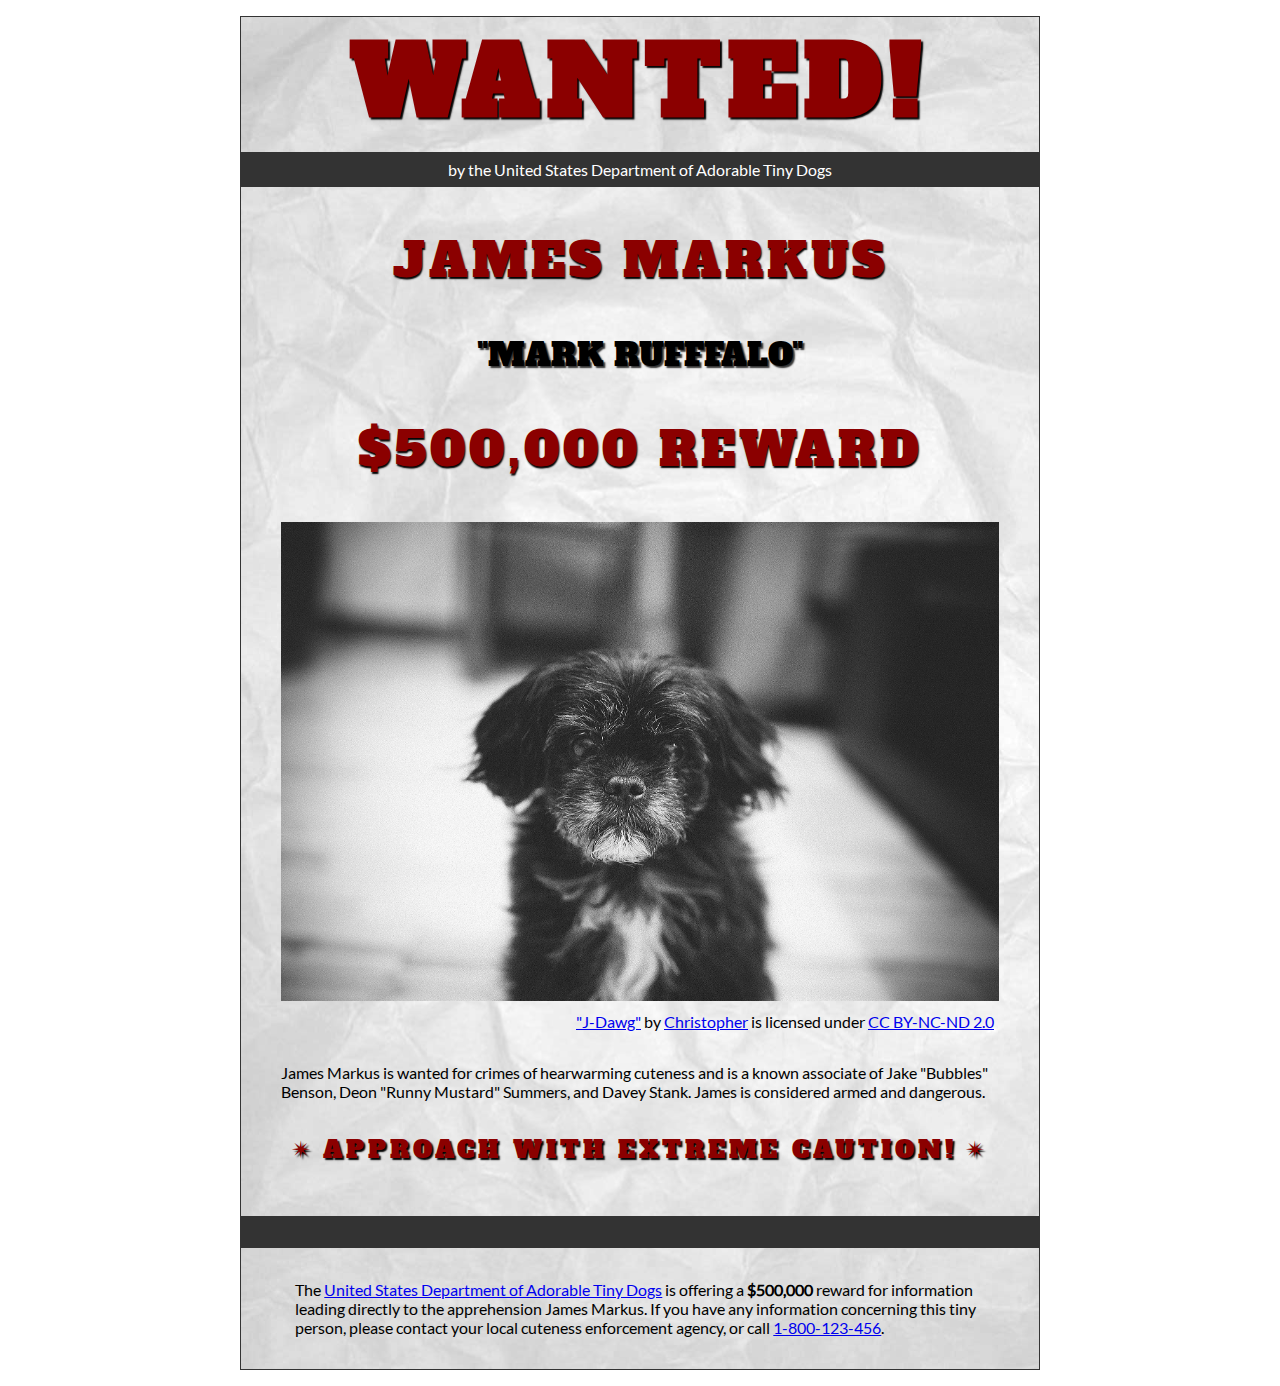
<file: wanted-poster/index.html>
<!DOCTYPE html>
<html lang="en">
    <head>
        <meta charset="utf-8">
        <meta name="viewport" content="width=device-width, initial-scale=1.0">
        <meta name="author" content="Daisy Dukes">
        
<!-- Add the link element to tell the browser what file to use for style information. -->
      <link rel="stylesheet" type="text/css" href="css/style.css">  
        <title>Wanted | Jame Markus</title>
    </head>
    <body>
        <main>
            <header>
                <h1>Wanted!</h1>
                <h5>by the United States Department of Adorable Tiny Dogs</h5>
                <h2>James Markus</h2>
                <h3>"Mark Rufffalo"</h3>
            </header>
            <section>
                <h2>$500,000 Reward</h2>
                <figure>
                    <img src="images/j-dawg.jpg" alt="cute dog mug shot">
                    <figcaption>
                    <a href="https://www.flickr.com/photos/christopherf/12476805405/sizes/h/">"J-Dawg"</a> by 
                    <a href="https://www.flickr.com/photos/christopherf/">Christopher</a>
                    is licensed under <a href="https://creativecommons.org/licenses/by-sa/2.0/?ref=ccsearch&atype=html" style="margin-right: 5px;">CC BY-NC-ND 2.0</a>
                </figcaption>
                </figure>
                <p>
                    James Markus is wanted for crimes of hearwarming cuteness and is a known associate of Jake "Bubbles" Benson, Deon "Runny Mustard" Summers, and Davey Stank. James is considered armed and dangerous.
                </p>
            </section>
            <section>
               <h4><span>&#10036;</span>Approach with extreme caution!<span>&#10036;</span></h4>
            </section>
            <footer>
            <p>The <a href="https://www.usdatd.org">United States Department of Adorable Tiny Dogs</a> is offering a <strong>$500,000</strong> reward for information leading directly to the apprehension James Markus. If you have any information concerning this tiny person, please contact your local cuteness enforcement agency, or call <a href="tel:1-800-123-456">1-800-123-456</a>.</p>
        </footer>
        </main>
    </body>
</html>
</file>
<file: css/style.css>
/* || General Setup */

@import url('https://fonts.googleapis.com/css?family=Lato:400,400i,900,900i|Roboto+Condensed:400,400i,700|Roboto:400,400i,900|Shadows+Into+Light');

html {
    margin: 0;
    padding: 0;
    font-size: 16px;
    background-color: #FFFFFF;
}

body {
    max-width:1200px;
    margin:0 auto;
    padding:1rem 2rem;    
    color:#111;
    font-family: 'Roboto Condensed', sans-serif;
       
} 

header {
    border-bottom: .0625rem solid #333;
    margin-bottom:4rem;
    padding-bottom:2rem;
  
}
 
h1 {
    font-size: 6rem;
    font-weight:100;
    color: #333;
    font-family: Lato, sans-serif;
    text-shadow:2px 2px 3px #333;      
    margin:0;
}

h1 span {
    color:#8C2B3F;
}

h2 {
    
    font-size:2rem;
    margin-top:0;
    font-weight:100;
    font-family:'Lato', sans-serif;
    
}

p, li {
  font-size: 1rem;
  line-height: 1.5;
}

blockquote {
    
    border-top:.0625rem solid #333;
    border-bottom:.0625rem solid #333;
    margin:2rem 0;
    padding:2rem 4rem;
    text-align:center;
    font-style:italic;
}

nav {
      float:left;
      display: flex;
      flex-wrap:wrap;
      flex-direction: column;
      width:14rem;
      border:.0625rem solid #333;
      background-color:#8FB0D0;
      position:absolute;
}

nav img {
    width:100%;
    border-bottom:.0625rem solid #333;
}

nav p {
    margin:0;
    padding:1rem;
    font-size:.75rem;
    background-color:#242F40;
    color:#B1BED3;
    border-top:.0625rem solid #333;
}

nav p a {
    
    color:#B1BED3;
}

nav p a:hover,
figcaption a:hover {
    color:#495F83;
    text-decoration:none;
}

nav ul {
    border-bottom:.0625rem solid #333;
    list-style-type:none;
    margin:0;
    padding:0;
}

nav ul a {
    display: block;
    font-size: 1.5rem;
    line-height: 1.7;
    padding:.75rem 1.25rem;
    text-decoration: none;
    color: #333;
    font-family:'Roboto', sans-serif;
}

nav :nth-child(2) {
    margin-top:0;
}

nav a:hover {
  color:#FFF;
    background-color:#333;
}

nav a:active {
    color:#FFF;
    font-style: italic;
    background-color:#333;
}

/* || main layout */

main {
    padding-left:2%;
    padding-right:2%;
    margin-left:14rem;
}

section {
    margin-bottom:.5%;
}

aside {
    display:flex;
}

figure {
    
    background-color:#242F40;
}

/* || Media */

.fig-1 {
    
    width:49%;
    margin-left:0;
    margin-right:1%;
}

.fig-2 {
    
    width:49%;
    margin-right:0;
    margin-left:1%;
}

figure img {
  width: 100%;
  margin:0;   
}

figcaption {
    font-size:.75rem;
    padding:.5rem;
    margin:0;
    background-color:#242F40;
    color:#B1BED3;
}

figcaption a {
    
    font-size:.75rem;
    color:#B1BED3;
}

figure video,
figure iframe {
    border:none;
    background-color:#000;
}

/* || Written Content */

article {
  margin:0;
}

article>p {
  margin-top:0;
}

article>p>a {
    
    color:darkblue;
}

/* || Footer Layout */

footer {
    clear:both;
    overflow:auto;
    margin:3% 2%;
    border-top: 1px solid #333;
}

.copyright {
    font-size:.75rem;
    text-align:right;
}

footer a {
    font-size:.75rem;
    color:darkblue;
}

article p a:hover,
footer a:hover {
  text-decoration:none;
  color:#495F83;
}

.return {
    font-size:.75rem;
    float:left;
}
</file>
<file: blog/css/style.css>
/* TO GET AN IDEA OF THE CSS YOU WILL LIKELY BE USING, SEE THE LISTS BELOW. */

        /* 
        
        Spacing 

            - padding (shorthand and/or specific properties like padding-bottom, etc.)

            - margin, (shorthand and/or specific properties like margin-top, etc.)

            - letter-spacing, word-spacing, line-height

            - width, max-width, min-width
            - height, max-height, min-height

        Typography 

            - font-family, font-size, font-style, font-weight

            - text-decoration, text-align

            - color

            - text-shadow, text-transform

        Box, Layout and Border 

            - border (shorthand and/or specific properties like border-top, border-bottom-radius, border-width, etc.)

            - box-shadow

            - display, float, align-items, align-content

            - grid-template-columns, grid-column-gap

            - transform

        Other

            - :nth()-child (to target specific child elements)

            - :focus, :hover, :active (to target link states)

            - @font-face or @import (to import typefaces)

        */


/* ------ START WRITING YOUR CODE BELOW ------ */

/* IMPORTED FONTS*/
@font-face {
    font-family: "ultra";
    src: url('../fonts/serif/ultra-regular.ttf') format('truetype');
    font-weight: normal;
    font-style:normal;
}

@font-face {
    font-family: 'roboto';
    src: url('../fonts/sans-serif/roboto-regular.ttf') format('truetype');
    font-weight: normal;
    font-style: normal;
}

@font-face {
    font-family: 'lato';
    src: url('../fonts/sans-serif/lato-regular.ttf') format('truetype');
    font-weight: normal;
    font-style: normal;
}



/*  TYPOGRAPHY  */

p {
    font-family: roboto, Arial, sans-serif;
}

h1, h2, h3, h4 {
    font-family: lato, Helvetica, sans-serif;
    letter-spacing: 0.0325rem;
}

h1{
    font-size: 3rem;
    letter-spacing: 0.25rem;
    transform: rotate(-5deg);
    text-align: center;
}

.highlight {
    display: inline-block;
    font-family: ultra, Georgia, serif;
    border: 1px solid black;
    padding: 1rem 2rem;
    border-radius: 0.3rem;
    border-top-left-radius: 1rem;
    border-bottom-right-radius: 1rem;
    color: #262626;
    background-color: #9b4330;
    box-shadow: 5px 5px 4px -1px #888;
}


/*  GENERAL SETUP AND DEFAULTS  */

* {
    box-sizing: border-box;
}

html {
    font-size:16px;
}

body {
    margin: 1.5rem auto;
    width:90%;
    min-width:56.25rem;
}

/*  LAYOUT  */

header {
    padding: 0.5rem 0rem 1rem 0rem;
}

nav {
    margin-top: 3rem;
}

.main-section {
    display: grid;
    grid-template-columns: 4fr 1fr;
    grid-gap: 1rem;
}

article {
    grid-column: 1 / 2;
    grid-row: 1;
}

aside {
    grid-column: 2 / 3;
    grid-row: 1;
    border-left: 1px solid #A67051;
    padding-left: 2rem;
}

aside p {
    border-bottom: 1px solid #A67051;
    padding-bottom: 2rem;

}

.subsection {
    display: flex;
}

button {
    background-color: #9b4330;
    border:1px solid #262626 ;
    color: white;
    text-align: center;
    text-decoration: none;
    display: inline-block;
    font-size: 32px;
    font-family: lato;
    box-shadow: 5px 5px 4px -1px #888;
    margin: 1.5rem auto;
    border-radius: 0.5rem;
    }

    .attribution {
        font-family: lato;
        text-align: right;
    }

    .copyright {
        font-family: lato;
    }

    .expand {
        font-size: 0.5rem;
    }

    figcaption {
        font-family: lato;
    }

   
    


/*  IMAGES AND FIGURES  */

img {
    width: 100%;
}

figure {
    margin: 0px;
}

.article-image {
    width: 33%;
    float: left;
    margin-right: 1rem;
}

.subsection{
    margin: 1rem 0rem;
}

.subsection figure {
    margin: 0rem 0.25rem;
    background-color: #bb8a6e;
}

.subsection figure figcaption {
    padding: 0.5rem 0.5rem;
}

/*  LINKS AND NAVIGATION    */

a {
    text-decoration: none;

}

nav a {
    display: inline-block;
    padding: 1.25rem 2rem;
    font-size: 1.5rem;
    font-family: lato, Arial, sans-serif;
    color: #9b4330;

}


nav {
    border-top: 1px solid #262626;
    border-bottom: 1px solid #262626;

}

nav a:focus, nav a:hover {
    color: #fff;
    color: black;

}


nav a:active {
    color: #fff;
    color: #A68256;
}

.strikethrough {
    text-decoration: line-through;
    transform: rotate(6deg);
    }
</file>
<file: planets-table/css/style.css>
html {
  font-family: sans-serif;
    font-size:16px;
}

header, 
main {
    
    margin:0 auto;
    width:80%;
}

table {
  border-collapse: collapse;
  border: 2px solid rgb(200,200,200);
  letter-spacing: 1px;
  font-size: 0.75rem;
    width:100%;
    max-width:1920px;
}

td, th {
  border: 1px solid rgb(190,190,190);
  padding: .625rem 1.25rem;
}

th {
  background-color: rgb(235,235,235);
}

td {
  text-align: center;
}

tr:nth-child(even) td {
  background-color: rgb(250,250,250);
}

tr:nth-child(odd) td {
  background-color: rgb(245,245,245);
}

col:nth-child(2) {
    border:2px solid #000;
}

caption {
  padding: .625rem;
}

img {
    
    width:100%; max-width:4.53125rem;
    
}
</file>
<file: school-site/css/style.css>
/* General setup */

* {
    box-sizing: border-box;
}

html {
    font-size:16px;
}

body {
    margin: 1.5rem auto;
    width:90%;
    min-width:56.25rem;
}

/* Layout */

main {
    overflow:auto;
    min-width:45rem;
    
}

section {
    float: left;
    min-width: 22.5rem;
    width:50%;
}

figure {
    width:60%;
    margin:0 10% 0 0;
    float:left;
}

figure img {
    width:100%;
    max-width:25rem;
}

figcaption {
    margin:.375rem 0;
}

.long-list {
    margin-top:0;
}

nav {
    float: left;
    width:11.25rem;
}

footer {
    clear: both;
    margin-top:1.5rem;
}

section, aside, nav, footer {
  padding: .5rem;
}

/* header and footer */

header, footer {
  border-top: .125rem solid #33658A;
  border-bottom: .125rem solid #33658A;
}

/* ------ START WRITING YOUR CODE BELOW THIS LINE ------ */

/* NO changes should be made to any of the code above. */

/* NOTE: While you will be using some of the same CSS properties, the VALUES 
   may need to be different in order to style the page correctly. */



/* Imported Typfaces */

@font-face{

    font-family: montserrat;
    src: url(/fonts/montserrat-regular.ttf) format('truetype');
    font-weight: normal;
    font-style: normal;

}

@font-face{

    font-family: josefinslab;
    src: url(/fonts/josefinslab-regular.ttf) format('truetype');
    font-weight: normal;
    font-style: normal;

}


/* Typography Styles */

html {

    font-family: montserrat, Arial, sans-Serif;
}

h1, h2 {

    font-family: josefinslab, Georgia, serif;
    letter-spacing: 0.125rem;

}

h1 {

    font-size: 3.75rem;
    margin: 1.125rem;
    text-align: center;

}

h2 {

font-size: 1.5rem;

}

h2 + p {
    text-indent: 1.5rem;
}



p {
    font-size: 0.75rem;
    letter-spacing: 0.03125rem;
    word-spacing: 0.125rem;
}

li {
    font-size: 0.75rem;
    letter-spacing: 0.03125rem;
    word-spacing: 0.125rem;
}

figcaption {
    font-size: 0.75rem;
    margin-bottom: 2rem;
}


/* Link Styling */

a {
    outline: none;

}

a:link, a:visited {
    color: #33658A;

}

a:focus, a:hover {
    text-decoration: none;

}


/* List Styling */

ul {
    margin: 1rem 0;
    list-style-type: square;
}

ol {
    margin: 1rem 0;
    list-style-type: lower-alpha;
}

.long-list a:hover {
    text-transform: uppercase;
}

/* Navigation Menu */

nav {
    padding-left: 0;
    margin-top: 0.25rem;
}

nav a{
    text-decoration: none;
    display: inline-block;
    width: 100%;
    line-height: 3;
    text-align: center;
    font-size: 1.125rem;
    margin-bottom: 1.5rem;
    border: 0.0625rem solid #33658A;
}

nav a:focus, nav a:hover {
    color: #fff;
    background-color: #33658A;
    
}

nav a:active{
    color: #fff;
    background-color: #000;
}

/* Footer Styles */


footer {
    text-align: center;
}
</file>
<file: wanted-poster/css/style.css>
/* Imported Typeface Files */

@font-face {
    font-family:Lato;
    src: url(../fonts/lato-regular.ttf);
    font-style:normal;
    font-weight:normal;
}
@font-face {

    font-family:Alfa Slab One;
    src: url(../fonts/alfa-slab-one-regular.ttf);
    font-style:normal;
    font-weight:normal;
}


/* Root */

html {
    font-size:16px;
}


/* Body & Main  */

body {
    font-family:Lato, Arial, sans-serif;
    font-size:1rem;
    padding:1rem;
    min-width:39rem;
    max-width:50rem;
    margin:0 auto;
}
main {
    background-color:#ddd;
    background-image:url(../images/wrinkled-white-paper-background.jpg);
    background-size:cover;
    background-repeat: no-repeat;
    border:1px solid #333;
}

/* ------ START WRITING YOUR CODE BELOW THIS LINE ------ */

/* NO changes should be made to any of the code above. */

/* The first heading style rule has been completed for you. Examine it carefully
   to get an idea of some of the style properties you will need to use; then
   complete the style code according to the instructions in Canvas. */

/* NOTE: While you will be using some of the same CSS properties, the VALUES 
   may need to be different in order to style the page correctly. */


/* Headings  */

h1 {
    text-transform: uppercase;
    font-size:6rem;
    margin: 0;
    letter-spacing: .5rem;
    color:darkred;
    text-shadow:.09375rem .09375rem .09375rem #000;
    font-family:'Alfa Slab One', Garamond, serif;
    text-align:center;
}


h2{
    text-transform: uppercase;
    color:darkred;
    text-shadow:.09375rem .09375rem .09375rem #000;
    font-family:'Alfa Slab One', Garamond, serif;
    font-size: 3rem;
    letter-spacing: 0.25rem;
    text-align: center;
    font-weight: normal;
}

h3{
    text-transform: uppercase;
    color:#000;
    text-shadow:.09375rem .09375rem .09375rem #333;
    font-family:'Alfa Slab One', Garamond, serif;
    font-size: 2rem;
    font-weight: normal;
    text-align:center;
}

h4{
    text-transform: uppercase;
    color:darkred;
    text-shadow:.09375rem .09375rem .09375rem #000;
    font-family:'Alfa Slab One', Garamond, serif;
    font-size: 1.5rem;
    letter-spacing:0.25rem;
    font-weight: normal;
    padding-bottom: 1.125rem;
    text-align:center;
}

h5{
    font-size: 1rem;
    margin-top: 0.25rem;
    padding: 0.5rem;
    background-color: #333;
    color: #fff;
    font-weight: normal;
    text-align: center;
}

/* Section & Paragraph */

section {
    margin-top: 0.5rem;
}

p {
    margin: 1rem auto;
    padding: 0 1rem;
    width: 90%;
    text-align: left;
}

/* Image & Figure */

img {
    width: 100%;
    margin: 0 auto;
    max-width: 50rem;
}

figure {
    margin-bottom: 2rem;
}

figcaption {
    padding-top: 0.5rem;
    text-align: right;
}

h4>span {
    padding: 0 0.5rem;
}

/* Footer */

footer {
    padding: 1rem;
    border-top: 2rem solid #333;
}
</file>
